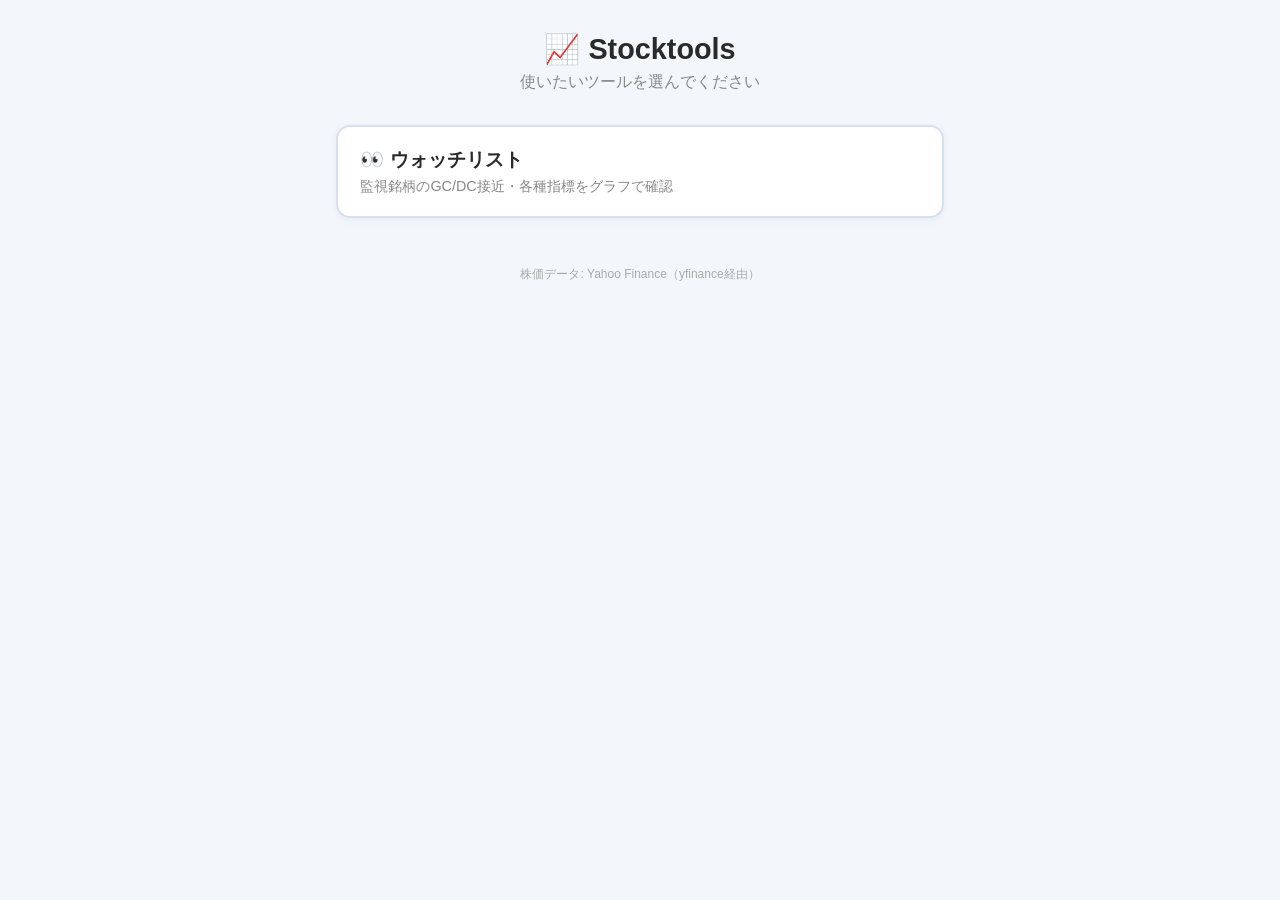
<file: index.html>
<!DOCTYPE html>
<html lang="ja">
<head>
<meta charset="UTF-8">
<meta name="viewport" content="width=device-width, initial-scale=1.0">
<title>Stocktools</title>
<style>
  :root {
    --bg: #f3f6fb;
    --accent: #2f6fed;
    --ink: #2a2a2a;
    --line: #d7e0ee;
    --card: #ffffff;
  }
  * { box-sizing: border-box; }
  body {
    margin: 0;
    font-family: "Hiragino Sans", "Yu Gothic", "Meiryo", sans-serif;
    background: var(--bg);
    color: var(--ink);
    min-height: 100vh;
  }
  header {
    text-align: center;
    padding: 2rem 1rem 1rem;
  }
  header h1 { margin: 0; font-size: 1.8rem; }
  header p { color: #888; margin-top: 0.4rem; }
  main {
    max-width: 640px;
    margin: 0 auto;
    padding: 0 1rem 2rem;
    display: grid;
    gap: 1rem;
  }
  a.card {
    display: block;
    background: var(--card);
    border: 2px solid var(--line);
    border-radius: 14px;
    padding: 1.2rem 1.4rem;
    text-decoration: none;
    color: var(--ink);
    box-shadow: 0 2px 8px rgba(0,0,0,0.05);
  }
  a.card:hover { border-color: var(--accent); }
  a.card h2 { margin: 0 0 0.3rem; font-size: 1.2rem; }
  a.card p { margin: 0; color: #888; font-size: 0.9rem; }
  footer {
    text-align: center;
    font-size: 0.75rem;
    color: #aaa;
    padding: 1rem;
  }
</style>
</head>
<body>
  <header>
    <h1>📈 Stocktools</h1>
    <p>使いたいツールを選んでください</p>
  </header>
  <main>
    <a class="card" href="watchlist/">
      <h2>👀 ウォッチリスト</h2>
      <p>監視銘柄のGC/DC接近・各種指標をグラフで確認</p>
    </a>
  </main>
  <footer>株価データ: Yahoo Finance（yfinance経由）</footer>
</body>
</html>
</file>
